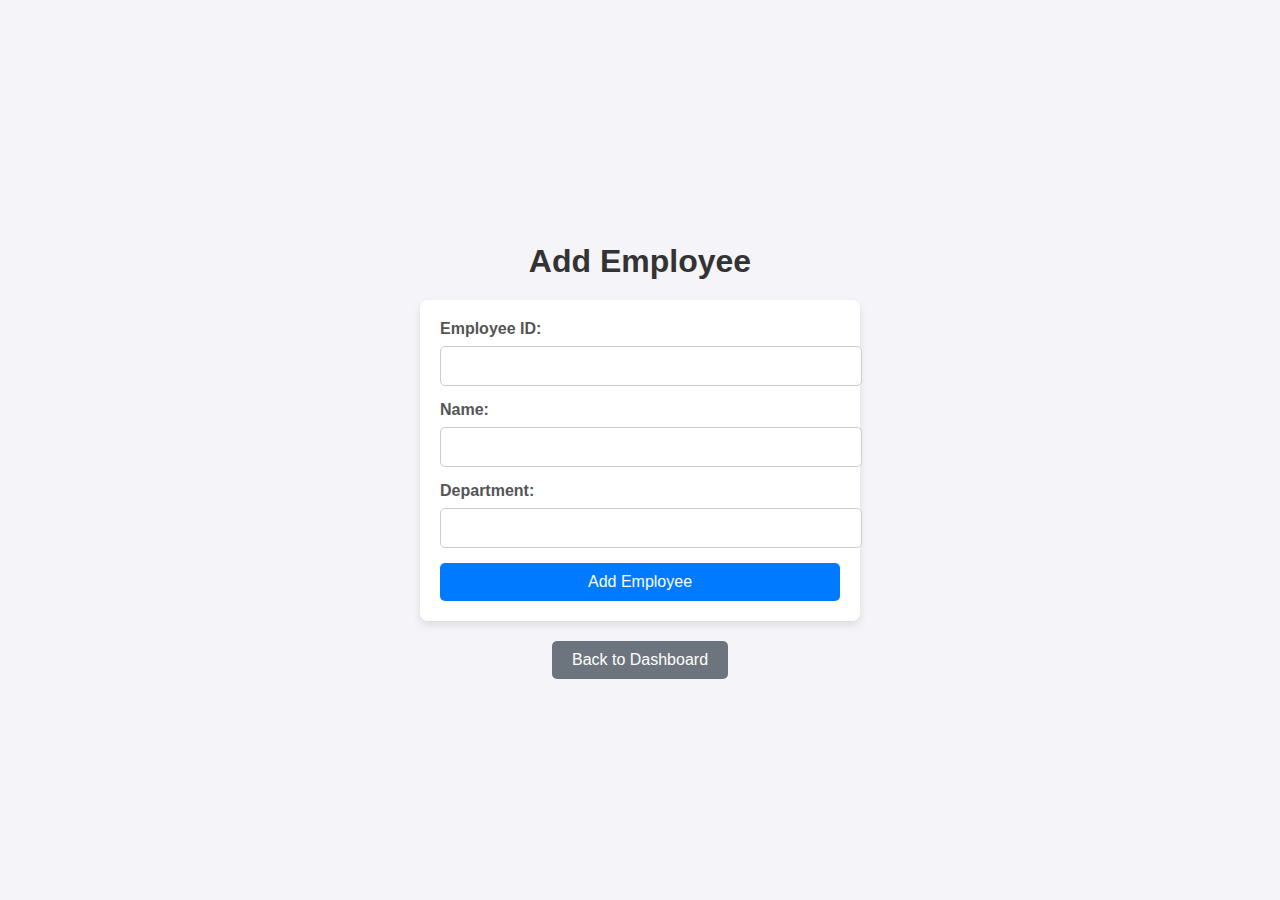
<file: templates/add_employee.html>
<!DOCTYPE html>
<html lang="en">

<head>
    <meta charset="UTF-8">
    <meta name="viewport" content="width=device-width, initial-scale=1.0">
    <title>Add Employee</title>
    <style>
        body {
            font-family: Arial, sans-serif;
            margin: 0;
            padding: 0;
            display: flex;
            flex-direction: column;
            align-items: center;
            justify-content: center;
            min-height: 100vh;
            background-color: #f4f4f9;
        }

        h1 {
            color: #333;
            margin-bottom: 20px;
        }

        form {
            background: #ffffff;
            padding: 20px;
            border-radius: 8px;
            box-shadow: 0 4px 8px rgba(0, 0, 0, 0.1);
            width: 100%;
            max-width: 400px;
        }

        label {
            display: block;
            margin-bottom: 8px;
            font-weight: bold;
            color: #555;
        }

        input[type="text"] {
            width: 100%;
            padding: 10px;
            margin-bottom: 15px;
            border: 1px solid #ccc;
            border-radius: 5px;
            font-size: 16px;
        }

        button {
            width: 100%;
            padding: 10px;
            background-color: #007bff;
            color: #fff;
            border: none;
            border-radius: 5px;
            font-size: 16px;
            cursor: pointer;
            transition: background-color 0.3s ease;
        }

        button:hover {
            background-color: #0056b3;
        }

        a {
            display: inline-block;
            text-decoration: none;
            color: #fff;
            background-color: #6c757d;
            padding: 10px 20px;
            border-radius: 5px;
            font-size: 16px;
            margin-top: 20px;
            text-align: center;
            transition: background-color 0.3s ease;
        }

        a:hover {
            background-color: #5a6268;
        }

        .message {
            margin-top: 20px;
            padding: 10px;
            border-radius: 5px;
            font-size: 16px;
            text-align: center;
        }

        .message.success {
            background-color: #d4edda;
            color: #155724;
            border: 1px solid #c3e6cb;
        }

        .message.error {
            background-color: #f8d7da;
            color: #721c24;
            border: 1px solid #f5c6cb;
        }
    </style>
</head>

<body>
    <h1>Add Employee</h1>
    <form id="addEmployeeForm" onsubmit="event.preventDefault(); addEmployee();">
        <label for="emp_id">Employee ID:</label>
        <input type="text" id="emp_id" name="emp_id" required><br>
        <label for="name">Name:</label>
        <input type="text" id="name" name="name" required><br>
        <label for="dept">Department:</label>
        <input type="text" id="dept" name="dept" required><br>
        <button type="submit">Add Employee</button>
    </form>
    <a href="/admin_dashboard">Back to Dashboard</a>

    </script>
</body>

</html>
</file>
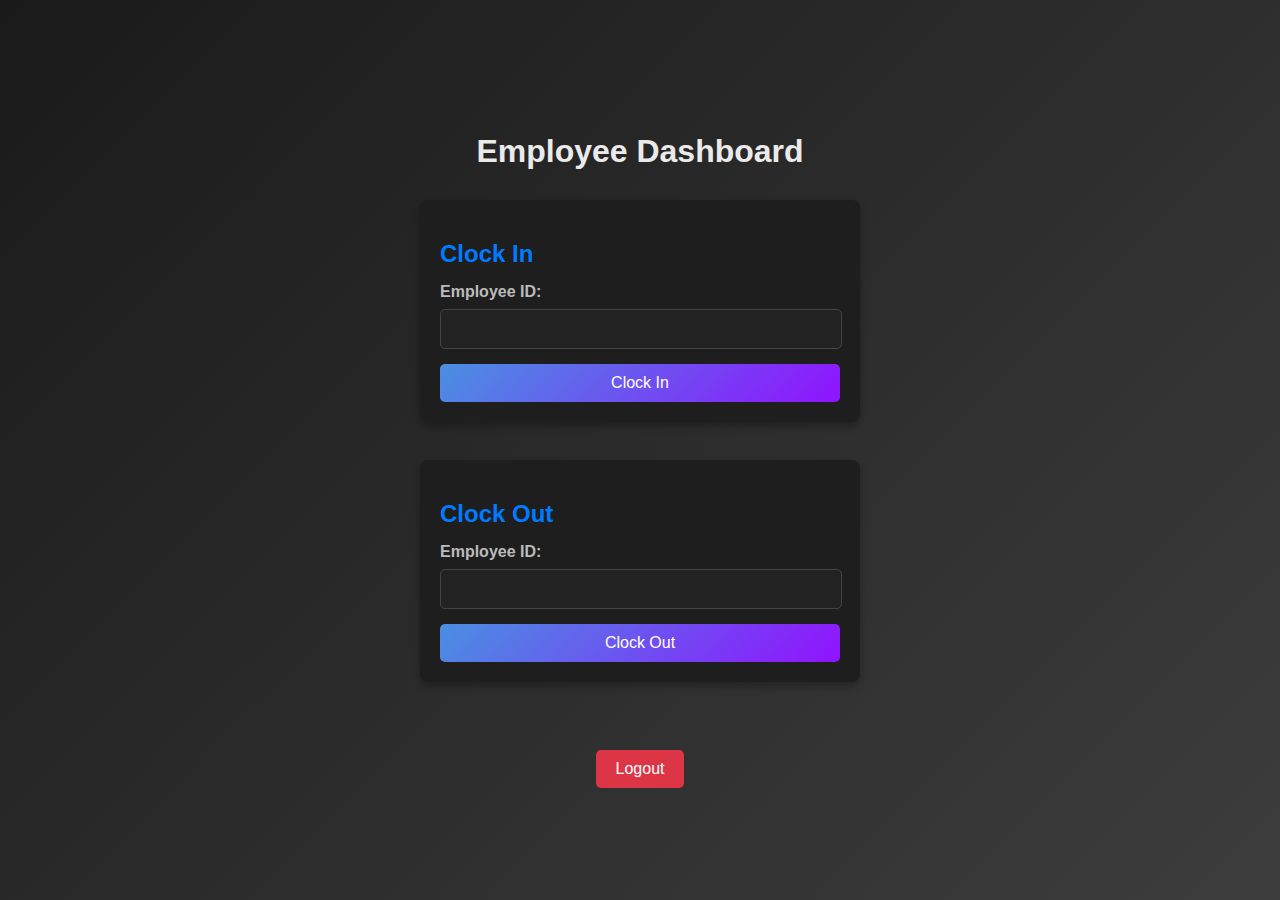
<file: templates/employee_dashboard.html>
<!DOCTYPE html>
<html lang="en">

<head>
    <meta charset="UTF-8">
    <meta name="viewport" content="width=device-width, initial-scale=1.0">
    <title>Employee Dashboard</title>
    <style>
        body {
            font-family: Arial, sans-serif;
            margin: 0;
            padding: 0;
            display: flex;
            flex-direction: column;
            align-items: center;
            justify-content: center;
            min-height: 100vh;
            background: linear-gradient(135deg, #1a1a1a, #3d3d3d);

            color: #eaeaea;
        }

        h1 {
            color: #eaeaea;
            margin-bottom: 20px;
        }

        h2 {
            color: #007bff;
            margin-bottom: 15px;
        }

        p {
            font-size: 18px;
            color: #bbb;
            margin-bottom: 30px;
        }

        .container {
            background: #1e1e1e;
            padding: 20px;
            margin: 10px 0;
            border-radius: 8px;
            box-shadow: 0 4px 8px rgba(0, 0, 0, 0.3);
            width: 100%;
            max-width: 400px;
        }

        .form-group {
            margin-bottom: 15px;
        }

        label {
            display: block;
            margin-bottom: 8px;
            font-weight: bold;
            color: #bbb;
        }

        input[type="text"] {
            width: 100%;
            padding: 10px 0;
            border: 1px solid #444;
            border-radius: 5px;
            font-size: 16px;
            background-color: #222;
            color: #fff;
        }

        button {
            width: 100%;
            padding: 10px;
            background: linear-gradient(135deg, #4a90e2, #9013fe);
            color: #fff;
            border: none;
            border-radius: 5px;
            font-size: 16px;
            cursor: pointer;
            transition: background-color 0.3s ease;
        }



        .message {
            margin-top: 20px;
            font-size: 16px;
            text-align: center;
        }

        a {
            display: inline-block;
            text-decoration: none;
            color: #fff;
            background-color: #dc3545;
            padding: 10px 20px;
            border-radius: 5px;
            font-size: 16px;
            margin-top: 20px;
        }

        a:hover {
            background-color: #c82333;
        }
    </style>
</head>

<body>
    <h1>Employee Dashboard</h1>
    <div class="container">
        <h2>Clock In</h2>
        <div class="form-group">
            <label for="clock_in_emp_id">Employee ID:</label>
            <input type="text" id="clock_in_emp_id">
        </div>
        <button id="checkInButton" onclick="clockIn()">Clock In</button>
    </div>

    <br>
    <div class="container">
        <h2>Clock Out</h2>
        <div class="form-group">
            <label for="clock_out_emp_id">Employee ID:</label>
            <input type="text" id="clock_out_emp_id">
        </div>
        <button id="checkOutButton" onclick="clockOut()">Clock Out</button>
    </div>

    <audio id="checkInSound" src="../static/voice.wav" preload="auto"></audio>
    <audio id="checkOutSound" src="../static/voice.wav" preload="auto"></audio>

    <div class="message" id="message"></div>

    <br>
    <a href="{{ url_for('logout') }}">Logout</a>

    <script>

        // Get references to audio elements
        const checkInSound = document.getElementById('checkInSound');
        const checkOutSound = document.getElementById('checkOutSound');

        // Event listeners for buttons
        document.getElementById('checkInButton').addEventListener('click', () => {
            checkInSound.play(); // Play the check-in sound
        });

        document.getElementById('checkOutButton').addEventListener('click', () => {
            checkOutSound.play(); // Play the check-out sound
        });




        function showMessage(message, isError = false) {
            const messageDiv = document.getElementById('message');
            messageDiv.innerHTML = message;
            messageDiv.style.color = isError ? 'red' : 'green';
        }


        function clockIn() {
            const emp_id = document.getElementById('clock_in_emp_id').value;

            fetch('/clock_in', {
                method: 'POST',
                headers: {
                    'Content-Type': 'application/x-www-form-urlencoded',
                },
                body: `emp_id=${emp_id}`
            })
                .then(response => response.json())
                .then(data => {
                    if (data.status === 'success') {
                        showMessage(data.message);
                    } else {
                        showMessage(data.message, true);
                    }
                });
        }

        function clockOut() {
            const emp_id = document.getElementById('clock_out_emp_id').value;

            fetch('/clock_out', {
                method: 'POST',
                headers: {
                    'Content-Type': 'application/json',
                },
                body: JSON.stringify({ emp_id: emp_id })
            })
                .then(response => response.json())
                .then(data => {
                    if (data.status === 'success') {
                        showMessage(data.message);
                    } else {
                        showMessage(data.message, true);
                    }
                });
        }
    </script>

</body>

</html>
</file>
